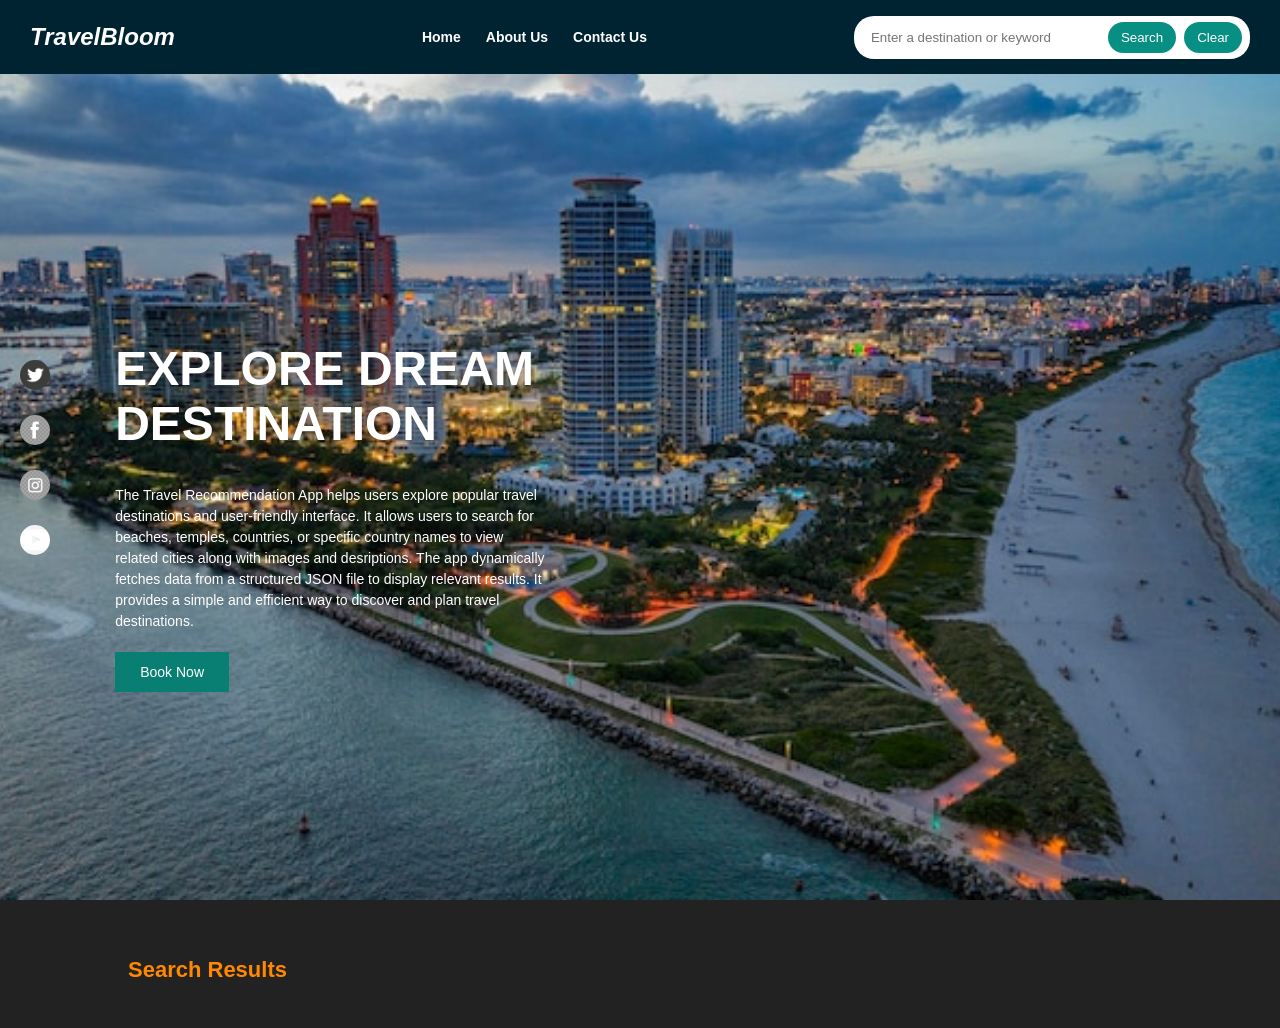
<file: index.html>
<!doctype html>
<html lang="en">
  <head>
    <meta charset="UTF-8" />
    <meta name="viewport" content="width=device-width, initial-scale=1.0" />
    <title>TravelBloom</title>
    <link rel="stylesheet" href="./travel_recommendation.css" />
  </head>
  <body>
    <!-- Navigation Bar -->
    <nav>
      <div class="logo">TravelBloom</div>

      <ul>
        <li><a href="index.html">Home</a></li>
        <li><a href="./about_us.html">About Us</a></li>
        <li><a href="./contact_us.html">Contact Us</a></li>
      </ul>
      <div class="search-container">
        <input
          type="text"
          id="searchInput"
          placeholder="Enter a destination or keyword"
        />
        <button id="searchBtn">Search</button>
        <button id="clearBtn">Clear</button>
      </div>
    </nav>
    <!-- Social Media Sidebar -->

    <aside class="social-sidebar">
      <a href="https://twitter.com/" target="_blank" aria-label="Twitter"
        ><img
          src="./images/social-icons/twitter.png"
          title="Twitter"
          alt="twitter"
      /></a>
      <a href="https://facebook.com/" target="_blank" aria-label="Facebook"
        ><img
          src="./images/social-icons/facebook.png"
          title="Facebook"
          alt="facebook"
      /></a>
      <a href="https://instagram.com/" target="_blank" aria-label="Instagram"
        ><img
          src="./images/social-icons/Instagram.jpg"
          title="Instagram"
          alt="instagram"
      /></a>
      <a href="https://youtube.com/" target="_blank" aria-label="Youtube"
        ><img
          src="./images/social-icons/YouTube.jpg"
          alt="Youtube"
          title="Youtube"
      /></a>
    </aside>

    <!-- Main Content -->
    <main>
      <section class="hero">
        <h1>EXPLORE DREAM DESTINATION</h1>
        <p>
          The Travel Recommendation App helps users explore popular travel
          destinations and user-friendly interface. It allows users to search
          for beaches, temples, countries, or specific country names to view
          related cities along with images and desriptions. The app dynamically
          fetches data from a structured JSON file to display relevant results.
          It provides a simple and efficient way to discover and plan travel
          destinations.
        </p>

        <button id="bookNowBtn">Book Now</button>
      </section>

      <!-- Search Reasults -->
      <section id="results-section">
        <h2 id="resultsHeading">Search Results</h2>
        <div id="results"></div>
      </section>
      <script src="./travel_recommendation.js"></script>
    </main>
  </body>
</html>
</file>
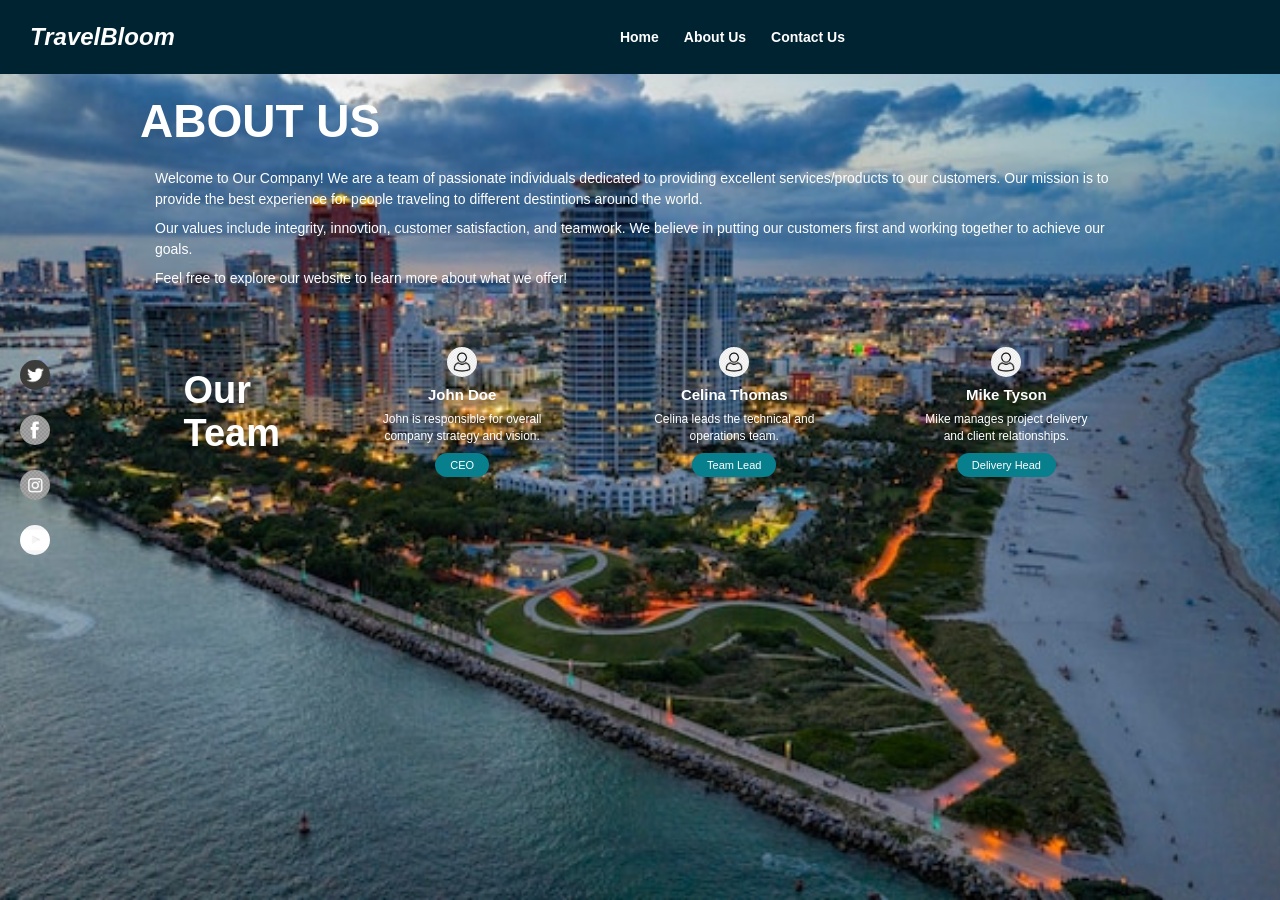
<file: about_us.html>
<!doctype html>
<html lang="en">
  <head>
    <meta charset="UTF-8" />
    <meta name="viewport" content="width=device-width, initial-scale=1.0" />
    <title>About Us - TravelBloom</title>
    <link rel="stylesheet" href="./travel_recommendation.css" />
  </head>
  <body>
    <nav>
      <div class="logo">TravelBloom</div>

      <ul>
        <li><a href="index.html">Home</a></li>
        <li><a href="about_us.html">About Us</a></li>
        <li><a href="contact_us.html">Contact Us</a></li>
      </ul>
      <div></div>
    </nav>

    <!-- Social Media Sidebar -->

    <aside class="social-sidebar">
      <a href="https://twitter.com/" target="_blank" aria-label="Twitter"
        ><img
          src="./images/social-icons/twitter.png"
          title="Twitter"
          alt="twitter"
      /></a>
      <a href="https://facebook.com/" target="_blank" aria-label="Facebook"
        ><img
          src="./images/social-icons/facebook.png"
          title="Facebook"
          alt="facebook"
      /></a>
      <a href="https://instagram.com/" target="_blank" aria-label="Instagram"
        ><img
          src="./images/social-icons/Instagram.jpg"
          title="Instagram"
          alt="instagram"
      /></a>
      <a href="https://youtube.com/" target="_blank" aria-label="Youtube"
        ><img
          src="./images/social-icons/YouTube.jpg"
          alt="Youtube"
          title="Youtube"
      /></a>
    </aside>

    <main class="about-container">
      <h1>ABOUT US</h1>
      <section class="about-description">
        <p>
          Welcome to Our Company! We are a team of passionate individuals
          dedicated to providing excellent services/products to our customers.
          Our mission is to provide the best experience for people traveling to
          different destintions around the world.
        </p>

        <p>
          Our values include integrity, innovtion, customer satisfaction, and
          teamwork. We believe in putting our customers first and working
          together to achieve our goals.
        </p>

        <p>
          Feel free to explore our website to learn more about what we offer!
        </p>
      </section>

      <!-- Our Team Section -->
      <section class="team-section">
        <h2>
          Our <br />
          Team
        </h2>
        <div class="team-member">
          <div class="member-icon">
            <img src="./images/social-icons/user1.jpg" alt="user icon" />
          </div>
          <h3>John Doe</h3>
          <p>John is responsible for overall company strategy and vision.</p>
          <span>CEO</span>
        </div>
        <div class="team-member">
          <div class="member-icon">
            <img src="./images/social-icons/user1.jpg" alt="user icon" />
          </div>
          <h3>Celina Thomas</h3>
          <p>Celina leads the technical and operations team.</p>
          <span>Team Lead</span>
        </div>
        <div class="team-member">
          <div class="member-icon">
            <img src="./images/social-icons/user1.jpg" alt="user icon" />
          </div>
          <h3>Mike Tyson</h3>
          <p>Mike manages project delivery and client relationships.</p>
          <span>Delivery Head</span>
        </div>
      </section>
    </main>
  </body>
</html>
</file>
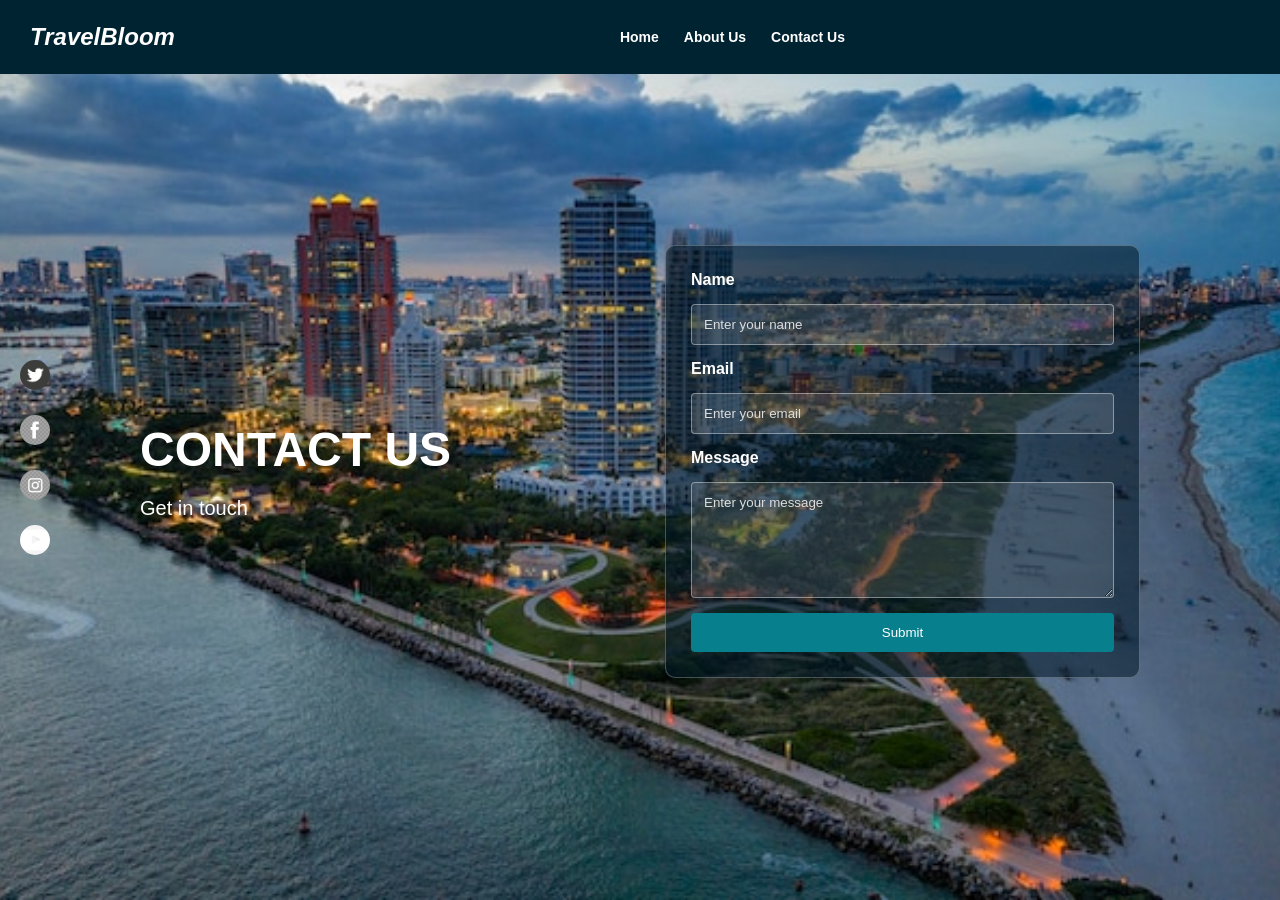
<file: contact_us.html>
<!doctype html>
<html lang="en">
  <head>
    <meta charset="UTF-8" />
    <meta name="viewport" content="width=device-width, initial-scale=1.0" />
    <title>Contact Us</title>
    <link rel="stylesheet" href="./travel_recommendation.css" />
  </head>
  <body>
    <nav>
      <div class="logo">TravelBloom</div>

      <ul>
        <li><a href="index.html">Home</a></li>
        <li><a href="about_us.html">About Us</a></li>
        <li><a href="contact_us.html">Contact Us</a></li>
      </ul>
      <div></div>
    </nav>

    <!-- Social Media Sidebar -->

    <aside class="social-sidebar">
      <a href="https://twitter.com/" target="_blank" aria-label="Twitter"
        ><img
          src="./images/social-icons/twitter.png"
          title="Twitter"
          alt="twitter"
      /></a>
      <a href="https://facebook.com/" target="_blank" aria-label="Facebook"
        ><img
          src="./images/social-icons/facebook.png"
          title="Facebook"
          alt="facebook"
      /></a>
      <a href="https://instagram.com/" target="_blank" aria-label="Instagram"
        ><img
          src="./images/social-icons/Instagram.jpg"
          title="Instagram"
          alt="instagram"
      /></a>
      <a href="https://youtube.com/" target="_blank" aria-label="Youtube"
        ><img
          src="./images/social-icons/YouTube.jpg"
          alt="Youtube"
          title="Youtube"
      /></a>
    </aside>

    <main class="contact-container">
      <section class="contact-info">
        <h1>CONTACT US</h1>
        <p>Get in touch</p>
      </section>

      <!-- Contact Form -->
      <form
        class="contact-form"
        action="mailto:shakir.edu304@gmail.com"
        method="post"
        enctype="text/plain"
      >
        <label for="name">Name</label>
        <input
          type="text"
          id="name"
          name="name"
          placeholder="Enter your name"
          required
        />

        <label for="email"> Email</label>
        <input
          type="email"
          id="email"
          name="email"
          placeholder="Enter your email"
          required
        />

        <label for="message">Message</label>
        <textarea
          name="message"
          id="message"
          rows="6"
          placeholder="Enter your message"
          required
        ></textarea>
        <button type="submit">Submit</button>
      </form>
    </main>
  </body>
</html>
</file>
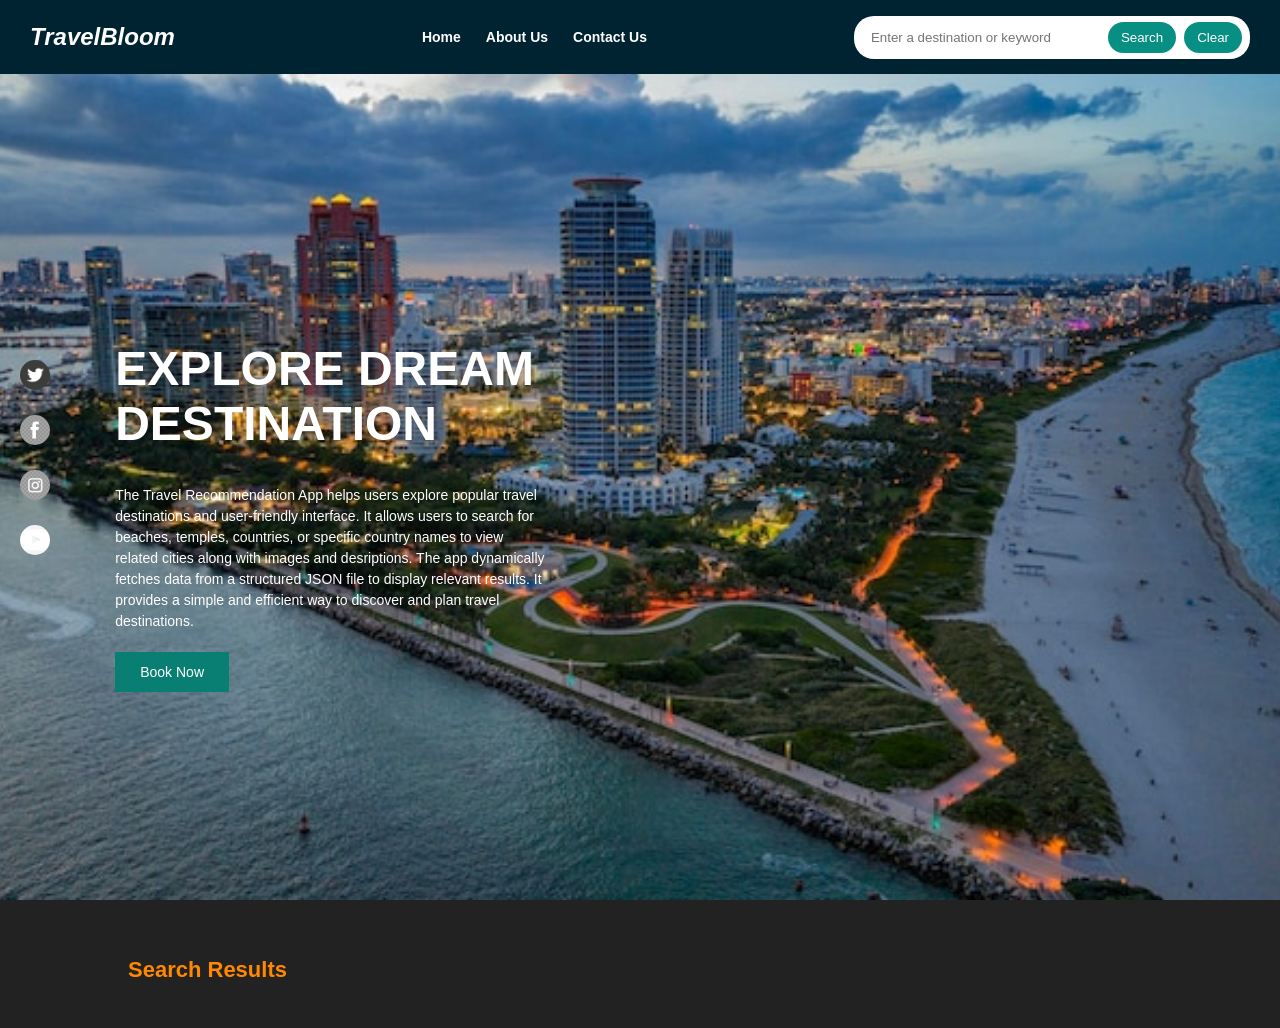
<file: travel_recommendation.html>
<!doctype html>
<html lang="en">
  <head>
    <meta charset="UTF-8" />
    <meta name="viewport" content="width=device-width, initial-scale=1.0" />
    <title>TravelBloom</title>
    <link rel="stylesheet" href="./travel_recommendation.css" />
  </head>
  <body>
    <!-- Navigation Bar -->
    <nav>
      <div class="logo">TravelBloom</div>

      <ul>
        <li><a href="travel_recommendation.html">Home</a></li>
        <li><a href="./about_us.html">About Us</a></li>
        <li><a href="./contact_us.html">Contact Us</a></li>
      </ul>
      <div class="search-container">
        <input
          type="text"
          id="searchInput"
          placeholder="Enter a destination or keyword"
        />
        <button id="searchBtn">Search</button>
        <button id="clearBtn">Clear</button>
      </div>
    </nav>
    <!-- Social Media Sidebar -->

    <aside class="social-sidebar">
      <a href="https://twitter.com/" target="_blank" aria-label="Twitter"
        ><img
          src="./images/social-icons/twitter.png"
          title="Twitter"
          alt="twitter"
      /></a>
      <a href="https://facebook.com/" target="_blank" aria-label="Facebook"
        ><img
          src="./images/social-icons/facebook.png"
          title="Facebook"
          alt="facebook"
      /></a>
      <a href="https://instagram.com/" target="_blank" aria-label="Instagram"
        ><img
          src="./images/social-icons/Instagram.jpg"
          title="Instagram"
          alt="instagram"
      /></a>
      <a href="https://youtube.com/" target="_blank" aria-label="Youtube"
        ><img
          src="./images/social-icons/YouTube.jpg"
          alt="Youtube"
          title="Youtube"
      /></a>
    </aside>

    <!-- Main Content -->
    <main>
      <section class="hero">
        <h1>EXPLORE DREAM DESTINATION</h1>
        <p>
          The Travel Recommendation App helps users explore popular travel
          destinations and user-friendly interface. It allows users to search
          for beaches, temples, countries, or specific country names to view
          related cities along with images and desriptions. The app dynamically
          fetches data from a structured JSON file to display relevant results.
          It provides a simple and efficient way to discover and plan travel
          destinations.
        </p>

        <button id="bookNowBtn">Book Now</button>
      </section>

      <!-- Search Reasults -->
      <section id="results-section">
        <h2 id="resultsHeading">Search Results</h2>
        <div id="results"></div>
      </section>
      <script src="./travel_recommendation.js"></script>
    </main>
  </body>
</html>
</file>
<file: travel_recommendation.css>
body {
  font-family: Arial, Helvetica, sans-serif;
  margin: 0;
  background-color: #222;
  background-image: url("./images/social-icons/beach-city.jpg");
  background-size: cover;
  background-position: center;
  background-attachment: fixed;
  background-repeat: no-repeat;
}

/* Navigation */
nav {
  display: flex;
  align-items: center;
  justify-content: space-between;
  background-color: rgb(0, 35, 50);
  padding: 12px 30px;
  gap: 20px;
  min-height: 50px;
  position: sticky;
  top: 0;
  left: 0;
}

.logo {
  font-size: 24px;
  font-weight: bold;
  color: white;
  font-style: italic;
}

nav ul {
  display: flex;
  list-style: none;
  gap: 25px;
  margin: 0;
}

nav ul a {
  text-decoration: none;
  color: white;
  font-size: 14px;
  font-weight: bold;
}

a img,
.member-icon img {
  border-radius: 50%;
  width: 30px;
  height: 30px;
}

nav ul a:hover {
  color: #18b4a5;
}

/* Search */
.search-container {
  display: flex;
  align-items: center;
  gap: 8px;
  background-color: white;
  padding: 5px 8px;
  border-radius: 20px;
}

.search-container input {
  padding: 9px;
  width: 220px;
  border: none;
  outline: none;
  border-radius: 20px;
}

.search-container button {
  padding: 8px 13px;
  border-radius: 20px;
  background-color: #088f83;
  color: white;
  border: none;
  cursor: pointer;
}

.search-container button:hover {
  background-color: #056c63;
  transition-property: all;
  transition-duration: 0.2s;
}

/* Hero Section */
.hero {
  min-height: 85vh;
  background: transparent;
  display: flex;
  flex-direction: column;
  justify-content: center;
  align-items: flex-start;
  padding: 40px 9%;
  color: white;
}

.hero h1 {
  font-size: 48px;
  max-width: 550px;
  margin-bottom: 20px;
}

.hero p {
  font-size: 14px;
  line-height: 1.5;
  max-width: 430px;
  margin-bottom: 20px;
}

#bookNowBtn {
  padding: 12px 25px;
  font-size: 14px;
  background-color: #087f72;
  color: white;
  border: none;
  cursor: pointer;
}

/* Vertical Social Media Sidebar */
.social-sidebar {
  position: fixed;
  top: 40%;
  left: 20px;
  display: flex;
  flex-direction: column;
  gap: 20px;
  z-index: 10;
}

.social-sidebar a {
  color: white;
  font-size: 20px;
  font-weight: bold;
  text-decoration: none;
}

.social-sidebar a:hover {
  color: #18b4a5;
}

/* Search Results */

#results-section {
  padding: 20px 10%;
  color: white;
}

#resultsHeading {
  color: #ff8800;
  font-size: 22px;
  margin-bottom: 25px;
}

#results {
  display: flex;
  flex-wrap: wrap;
  align-items: flex-start;
  gap: 20px;
}

/* Recommendation card styling */
.result-card {
  width: 300px;
  background-color: white;
  border: 2px solid #087f8c;
  border-radius: 5px;
  overflow: hidden;
  color: #111;
}

.result-card img {
  width: 100%;
  height: 200px;
  object-fit: cover;
}

.card-content {
  padding: 10px;
  text-align: center;
}

.card-content h3 {
  margin: 5px 0;
  color: #111;
}

.card-content p {
  font-size: 13px;
  line-height: 1.4;
  color: #444;
  margin: 5px 0;
}

.card-content span {
  font-weight: bold;
  color: #087f8c;
}

/* Responsive Design */
@media (max-width: 900px) {
  nav {
    flex-wrap: wrap;
  }

  nav ul {
    gap: 15px;
  }

  .hero h1 {
    font-size: 38px;
  }
}

@media (max-width: 600px) {
  nav {
    flex-direction: column;
    padding: 15px;
  }

  .search-container {
    width: 100%;
    box-sizing: border-box;
  }

  .search-container input {
    width: 100%;
    min-width: 0;
  }

  .hero {
    padding: 40px 15%;
  }

  .hero h1 {
    font-size: 32px;
  }

  #results {
    justify-content: center;
  }

  .result-card {
    width: 100%;
  }
}

/* About Us Page Styling */
.about-container {
  max-width: 1000px;
  margin: 20px auto;
  padding: 0 30px 40px;
  color: white;
}

.about-container h1 {
  color: white;
  font-size: 46px;
  margin: 0 0 5px;
}

.about-description {
  /* background-color: rgba(0, 25, 40, 0.65); */
  padding: 15px;
  border-radius: 3px;
  margin: 5px 0 15px;
  line-height: 1.5;
  font-size: 14px;
}

.about-description p {
  margin: 0 0 8px;
}

.team-section {
  display: flex;
  align-items: center;
  justify-content: space-around;
  gap: 25px;
  /* background-color: rgba(0, 25, 40, 0.65); */
  padding: 20px 10px;
  margin-top: 15px;
  text-align: center;
}

.team-section h2 {
  font-size: 38px;
  text-align: left;
  margin: 0;
  max-width: 120px;
}

.team-member {
  flex: 1;
  max-width: 180px;
}

.team-icon {
  background-color: white;
  padding: 5px;
  font-size: 30px;
  margin-bottom: 8px;
}

.team-member h3 {
  font-size: 15px;
  margin: 5px 0;
}

.team-member p {
  font-size: 12px;
  line-height: 1.4;
  margin: 8px 0;
}

.team-member span {
  display: inline-block;
  background-color: #087f8c;
  padding: 6px 15px;
  border-radius: 20px;
  font-size: 11px;
}

/* Contact Us Page Style */
.contact-container {
  max-width: 1000px;
  min-height: 75vh;
  margin: 10px auto;
  padding: 40px 30px;
  display: grid;
  grid-template-columns: 1fr 1fr;
  align-items: center;
  gap: 50px;
  color: white;
}

.contact-info {
  align-self: center;
}

.contact-info h1 {
  font-size: 48px;
  margin-bottom: 15px;
  color: white;
}

.contact-info p {
  font-size: 20px;
  color: white;
}

.contact-form {
  display: flex;
  flex-direction: column;
  gap: 15px;
  padding: 25px;
  background-color: rgba(0, 25, 40, 0.55);
  border: 1px solid rgba(255, 255, 255, 0.25);
  border-radius: 10px;
}

.contact-form label {
  font-weight: bold;
  color: white;
}

.contact-form input,
.contact-form textarea {
  width: 100%;
  padding: 12px;
  box-sizing: border-box;
  border: 1px solid rgba(255, 255, 255, 0.4);
  border-radius: 4px;
  background-color: rgba(255, 255, 255, 0.12);
  outline: none;
  color: white;
  font-family: Arial, Helvetica, sans-serif;
}

.contact-form input:focus,
.contact-form textarea:focus {
  border: 2px solid #087f8c;
}

.contact-form input::placeholder,
.contact-form textarea::placeholder {
  color: #ddd;
}

.contact-form textarea {
  resize: vertical;
}

.contact-form button {
  width: 100%;
  padding: 12px;
  background-color: #087f8c;
  color: white;
  border: none;
  border-radius: 4px;
  cursor: pointer;
}

.contact-form button:hover {
  background-color: #05636d;
}

/* Contact-Us Mobile responsiveness */
@media (max-width: 700px) {
  .contact-container {
    grid-template-columns: 1fr;
    gap: 25px;
    padding: 30px 20px;
    margin-left: 80px;
  }

  .contact-info h1 {
    font-size: 36px;
  }
}
</file>
